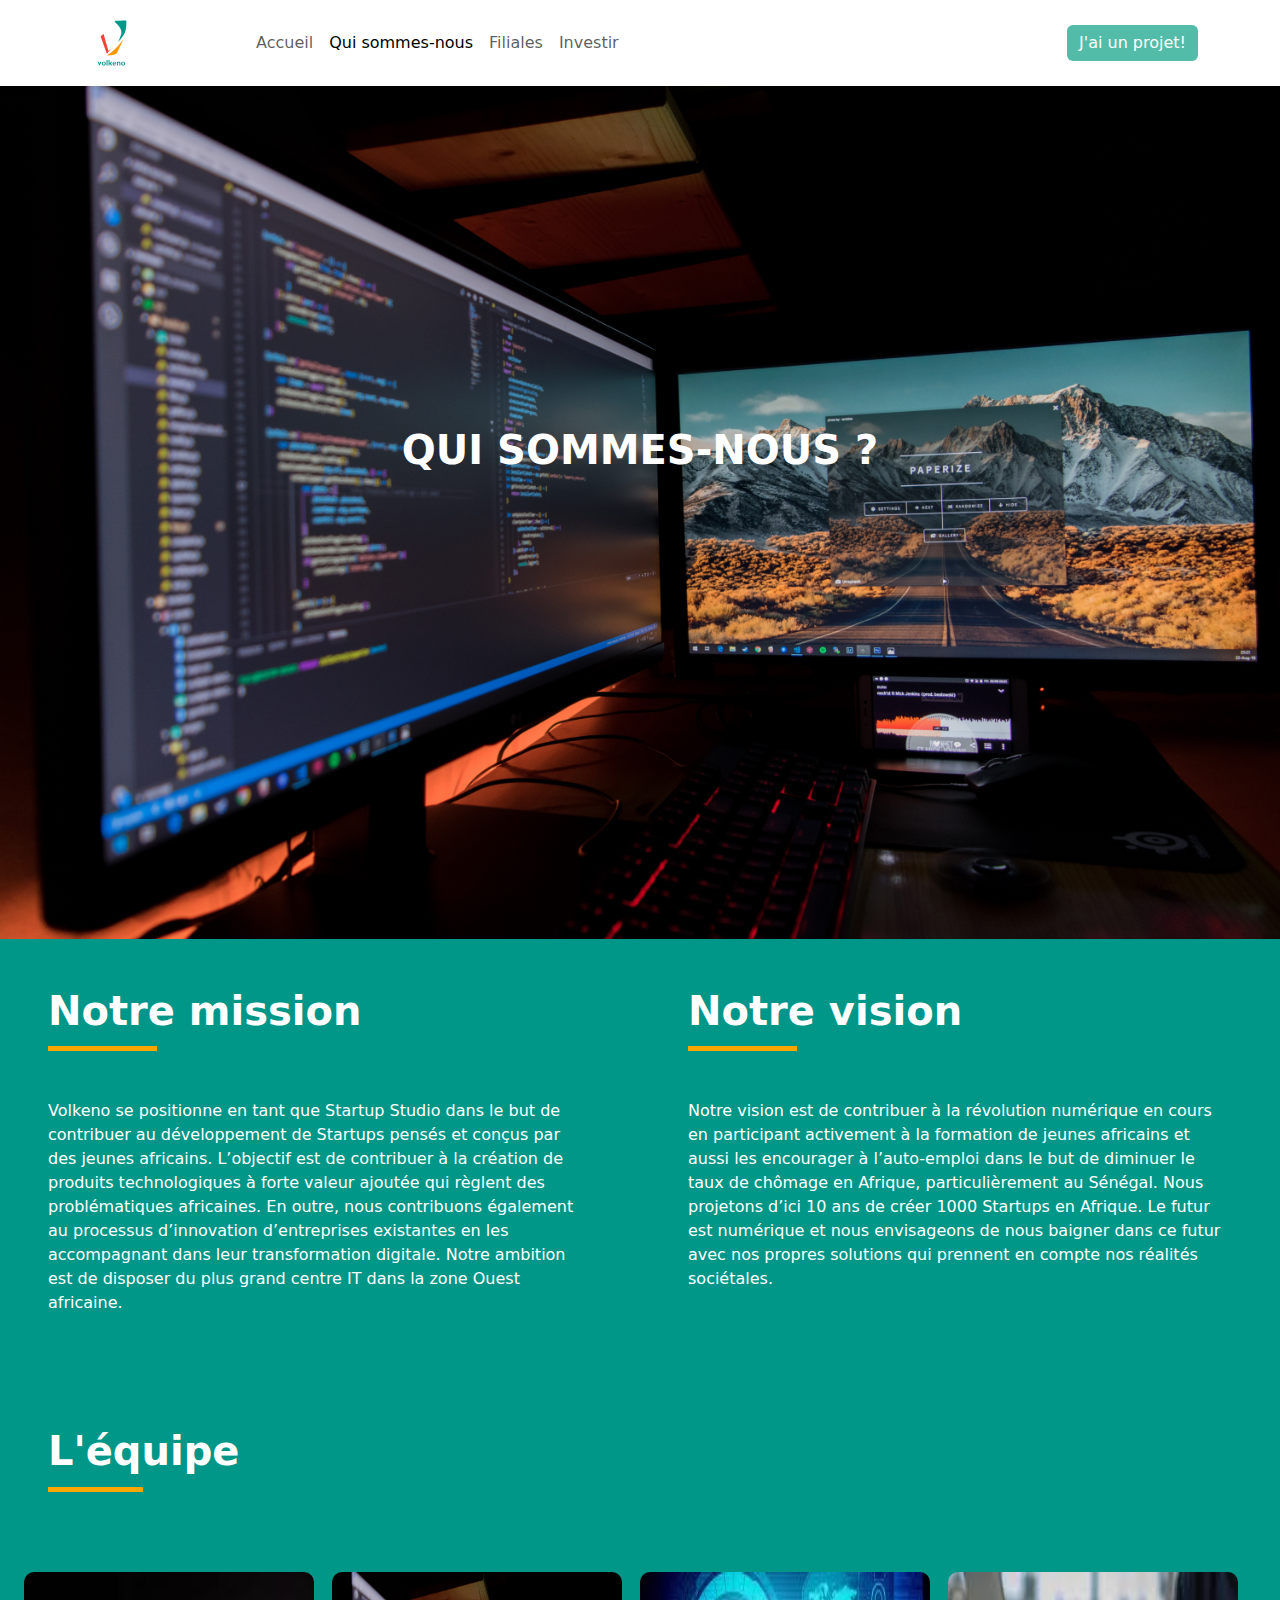
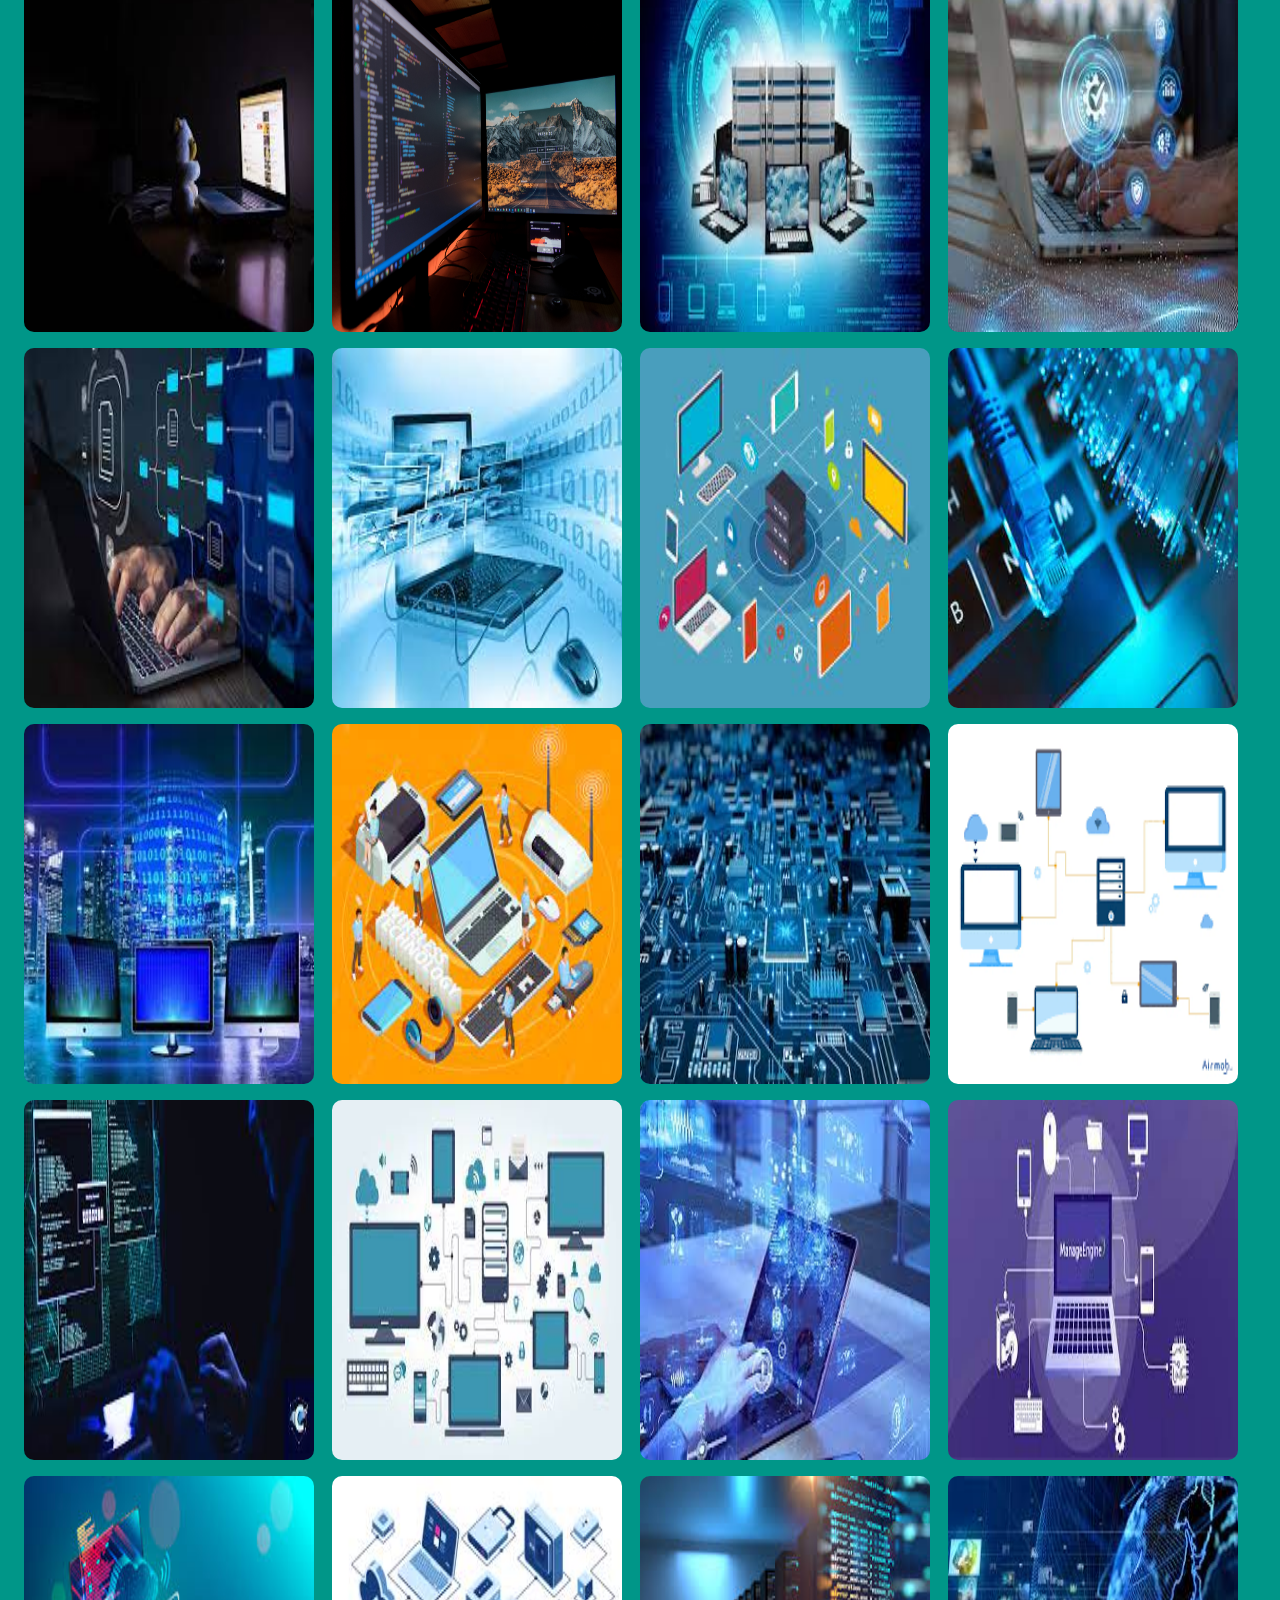
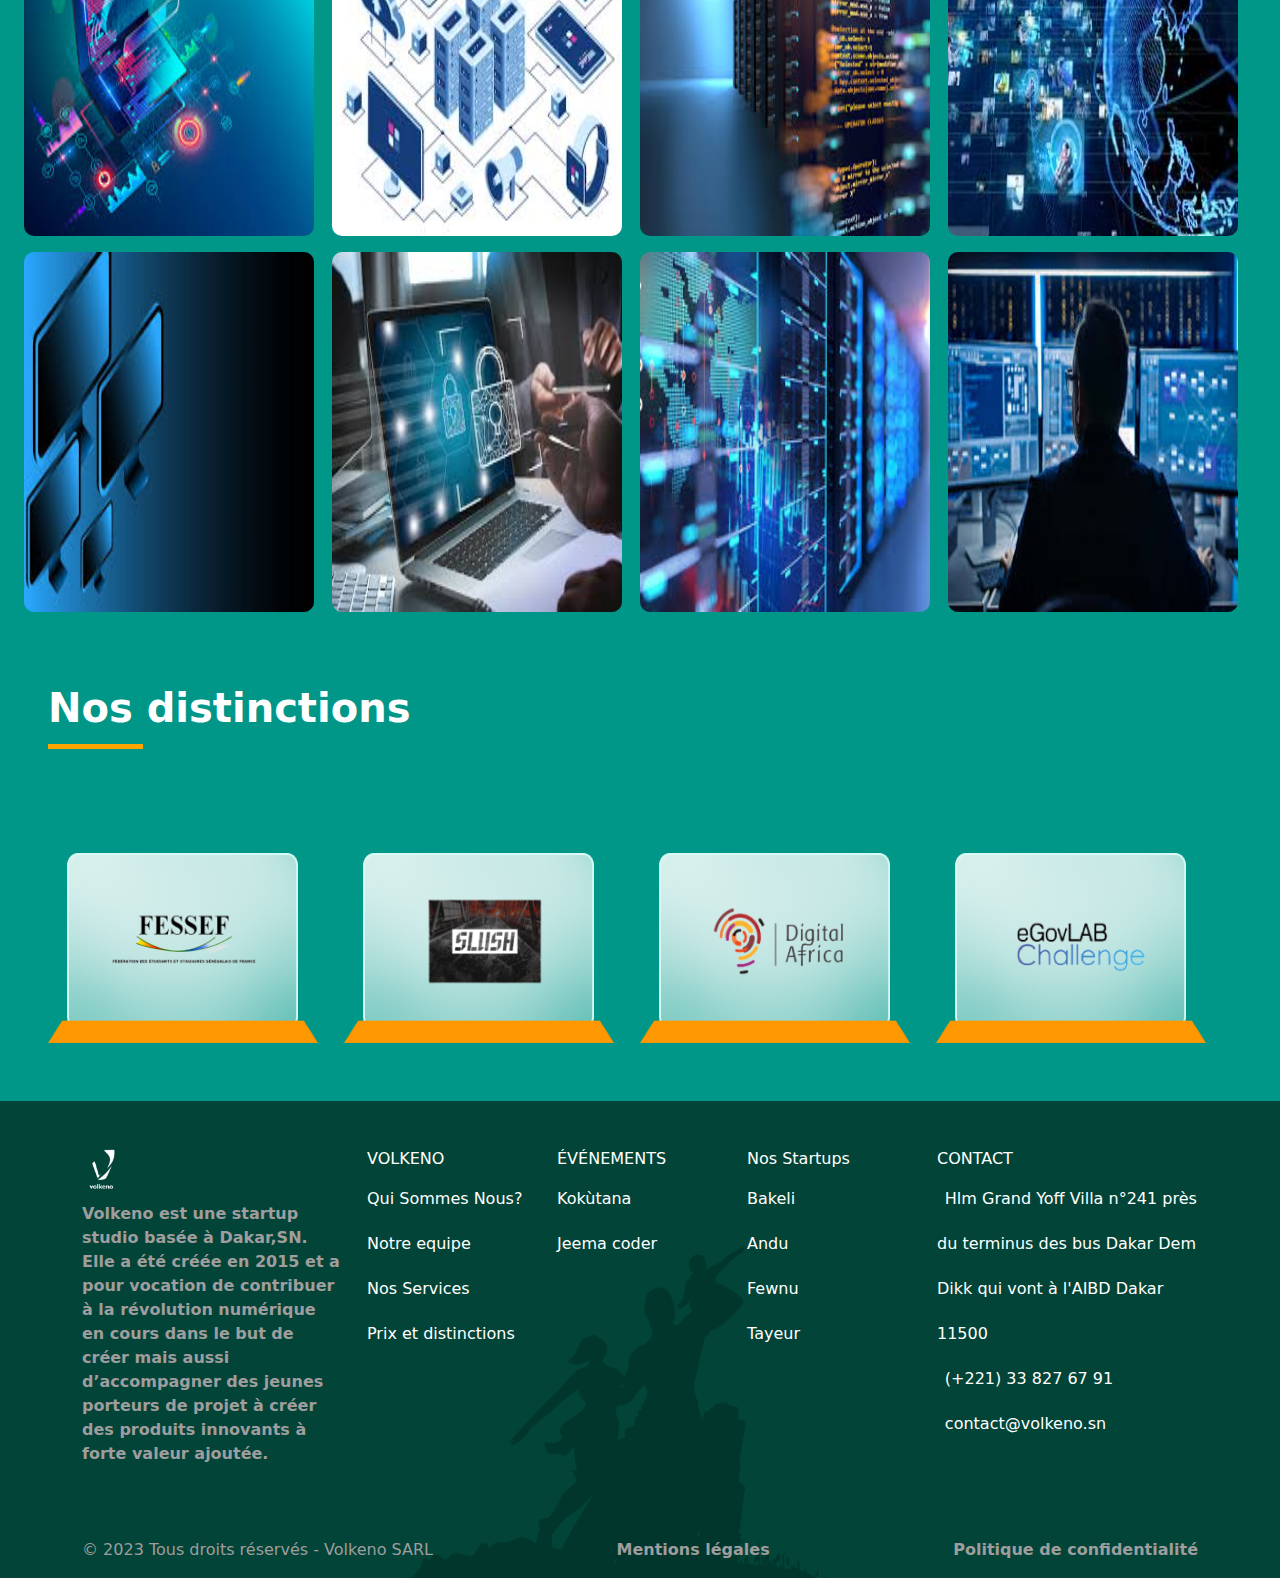
<file: Qui-sommes-nous.html>
<!doctype html>
<html lang="en">
  <head>
    <meta charset="utf-8">
    <meta name="viewport" content="width=device-width, initial-scale=1">
    <link rel="stylesheet" href="Qui-sommes-nous.css">
    <link rel="stylesheet" href="style.css">
    <title>Volkeno</title>
    <link rel="shortcut icon" href="images/logo.svg" type="image/x-icon">
    <link href="https://cdn.jsdelivr.net/npm/bootstrap@5.3.1/dist/css/bootstrap.min.css" rel="stylesheet">
    <script src="https://cdn.jsdelivr.net/npm/bootstrap@5.3.1/dist/js/bootstrap.bundle.min.js"></script>
    <link href="https://fonts.googleapis.com/icon?family=Material+Icons" rel="stylesheet">
    <link rel="stylesheet" href="https://cdnjs.cloudflare.com/ajax/libs/font-awesome/6.4.2/css/all.min.css">
</head>
  <body>
    <header>
        <nav class="navbar navbar-expand-lg">
            <div class="container">
                <a class="navbar-brand" href="index.html"><img src="images/logo.svg" alt="logo du site"></a>
                <button class="navbar-toggler" type="button" data-bs-toggle="collapse"
                    data-bs-target="#navbarSupportedContent" aria-controls="navbarSupportedContent" aria-expanded="false"
                    aria-label="Toggle navigation">
                    <span class="navbar-toggler-icon"></span>
                </button>
                <div class="collapse navbar-collapse" id="navbarSupportedContent">
                    <ul class="navbar-nav me-auto mb-2 mb-lg-0">
                        <li class="nav-item">
                            <a class="nav-link" aria-current="page" href="index.html">Accueil</a>
                        </li>
                        <li class="nav-item">
                            <a class="nav-link active" href="Qui-sommes-nous.html">Qui sommes-nous</a>
                        </li>
                        <li class="nav-item">
                            <a class="nav-link" href="#">Filiales</a>
                        </li>
                        <li class="nav-item">
                            <a class="nav-link" href="#">Investir</a>
                        </li>
                    </ul>
                    <button class="btn btn-success">J'ai un projet!</button>
                </div>
            </div>
        </nav>
    </header>
    <div>
    <img class="w-100 h-25" src="images/informatique.jpg" alt="">
    <h1 class="text-uppercase text-center position-absolute top-50 start-50 translate-middle text-white fs-1 fw-bold">qui sommes-nous ?</h1>
</div>
<div class="container-fluid mada">
 <div class="row">
    <div class="col-md-6 p-5">
        <h2 class="text-white fs-1 fw-bold mhd">Notre mission</h2>
        <p class="text-white mt-5 fs-6">Volkeno se positionne en tant que Startup Studio dans le but de contribuer au développement 
            de Startups pensés et conçus par des jeunes africains. L’objectif est de contribuer
             à la création de produits technologiques à forte valeur ajoutée qui règlent des problématiques africaines.
              En outre, nous contribuons également au processus d’innovation d’entreprises existantes en les accompagnant 
              dans leur transformation digitale.
             Notre ambition est de disposer du plus grand centre IT dans la zone Ouest africaine.</p>
    </div>
    <div class="col-md-6 p-5">
        <h2 class="text-white fs-1 fw-bold mhd">Notre vision</h2>
        <p class="text-white mt-5 fs-6">Notre vision est de contribuer à la révolution numérique en cours
             en participant activement à la formation de jeunes africains et aussi les encourager à l’auto-emploi
              dans le but de diminuer le taux de chômage en Afrique, particulièrement au Sénégal. Nous projetons 
              d’ici 10 ans de créer 1000 Startups en Afrique. Le futur est numérique et nous envisageons de nous 
              baigner dans ce futur avec nos propres solutions qui prennent en compte nos réalités sociétales.</p>
    
    </div>
        <h2 class="text-white p-5  fs-1 fw-bold mhd1">L'équipe</h2>
        <div class="row p-4">
    <div class="col-md-3">
        <img class="img" src="images/img1.png" alt="">
    </div>
    <div class="col-md-3">
        <img class="img text-center" src="images/informatique.jpg" alt="">
    </div>
    <div class="col-md-3 ">
        <img class="img " src="images/image27.png" alt="">
    </div>
    <div class="col-md-3">
        <img class="img" src="images/img5.png" alt="">
    </div>
    <div class="col-md-3  mt-3">
        <img class="img" src="images/img6.png" alt="">
    </div>
    <div class="col-md-3 mt-3">
        <img class="img text-center" src="images/image7.png" alt="">
    </div>
    <div class="col-md-3 mt-3 ">
        <img class="img " src="images/image8.png" alt="">
    </div>
    <div class="col-md-3 mt-3">
        <img class="img" src="images/image9.png" alt="">
    </div>
    <div class="col-md-3 mt-3">
        <img class="img" src="images/image10.png" alt="">
    </div>
    <div class="col-md-3 mt-3" >
        <img class="img text-center" src="images/image11.png" alt="">
    </div>
    <div class="col-md-3 mt-3">
        <img class="img " src="images/image12.png" alt="">
    </div>
    <div class="col-md-3 mt-3">
        <img class="img" src="images/image14.png" alt="">
    </div>
    <div class="col-md-3 mt-3">
        <img class="img" src="images/image13.png" alt="">
    </div>
    <div class="col-md-3 mt-3">
        <img class="img text-center" src="images/image15.png" alt="">
    </div>
    <div class="col-md-3 mt-3 ">
        <img class="img " src="images/image16.png" alt="">
    </div>
    <div class="col-md-3 mt-3">
        <img class="img" src="images/image17.png" alt="">
    </div>
    <div class="col-md-3 mt-3">
        <img class="img" src="images/image18.png" alt="">
    </div>
    <div class="col-md-3 mt-3">
        <img class="img text-center" src="images/image19.png" alt="">
    </div>
    <div class="col-md-3 mt-3 ">
        <img class="img " src="images/image20.png" alt="">
    </div>
    <div class="col-md-3 mt-3">
        <img class="img" src="images/image21.png" alt="">
    </div>
    <div class="col-md-3 mt-3">
        <img class="img" src="images/image22.png" alt="">
    </div>
    <div class="col-md-3 mt-3">
        <img class="img text-center" src="images/image25.png" alt="">
    </div>
    <div class="col-md-3 mt-3 ">
        <img class="img " src="images/image23.png" alt="">
    </div>
    <div class="col-md-3 mt-3">
        <img class="img" src="images/image24.png" alt="">
    </div>
</div>
<h2 class="text-white p-5  fs-1 fw-bold mhd1 ">Nos distinctions</h2>
<div class="row p-5">
<div class="col-md-3">
<img class="image" src="images/image.png" alt="">
</div>
<div class="col-md-3">
    <img class="image" src="images/img2.png" alt="">
    </div>
    <div class="col-md-3">
        <img class="image" src="images/img3.png" alt="">
        </div>
        <div class="col-md-3">
            <img class="image" src="images/img4.png" alt="">
            </div>
 </div>
</div>
</div> 
<footer>
    <div class="container-fluid sombre pt-5 pb-0">
        <div class="container">
            <div class="row">
                <div class="col-md-3">
                    <img src="images/logo-footer.png" alt="logo du site">
                    <p>
                        Volkeno est une startup studio basée à Dakar,SN. Elle a été créée en 2015 et a pour vocation de
                        contribuer à la
                        révolution numérique en cours dans le but de créer mais aussi d’accompagner des jeunes porteurs
                        de projet à créer des
                        produits innovants à forte valeur ajoutée.
                    </p>
                </div>
                <div class="col-md-2 col-6">
                    <h6>VOLKENO</h6>
                    <ul>
                        <li>Qui Sommes Nous?</li>
                        <li>Notre equipe</li>
                        <li>Nos Services</li>
                        <li>Prix et distinctions</li>
                    </ul>
                </div>
                <div class="col-md-2 col-6">
                    <h6>ÉVÉNEMENTS</h6>
                    <ul>
                        <li>Kokùtana</li>
                        <li>Jeema coder</li>
                    </ul>
                </div>
                <div class="col-md-2 col-5">
                    <h6>Nos Startups</h6>
                    <ul>
                        <li>Bakeli</li>
                        <li>Andu</li>
                        <li>Fewnu</li>
                        <li>Tayeur</li>
                    </ul>
                </div>
                <div class="col-md-3 col-7">
                    <h6>CONTACT</h6>
                    <ul>
                        <li><i class="bi bi-geo-alt"></i> Hlm Grand Yoff Villa n°241 près du terminus des bus Dakar Dem
                            Dikk qui vont à l'AIBD
                            Dakar 11500</li>
                        <li><i class="bi bi-telephone"></i> (+221) 33 827 67 91</li>
                        <li><i class="bi bi-envelope"></i>contact@volkeno.sn</li>
                    </ul>
                </div>
            </div>
            <div class="icone d-flex justify-content-center">
                <i class="bi bi-twitter"></i>
                <i class="bi bi-linkedin"></i>
                <i class="bi bi-instagram"></i>
                <i class="bi bi-facebook"></i>
            </div>
            <div class="copyrights d-flex justify-content-between">
                <p class="fw-light">&copy; 2023 Tous droits réservés - Volkeno SARL</p>
                <p class="fw-bold">Mentions légales</p>
                <p class="fw-bold">Politique de confidentialité</p>
            </div>
        </div>
    </div>
</footer>
</body>
</html>
</file>
<file: Qui-sommes-nous.css>
.mada{
    background-color:#009688;

}
.mada1{

    width: 60px;
}
.img{
    width:290px;
    height:360px;
    border-radius: 10px;
}
.image{
    width:270px;
    height:200px;
}
.mi{
    width:46px;
    height:46px;
    border-radius:60px;
    background-color: white;
}
.mhd::after{
    content: "";
    height: 5px;
    background-color: orange;
    width: 20%;
    display: block;
    margin-top: 2%;
}
.mhd1::after{
    content: "";
    height: 5px;
    background-color: orange;
    width: 8%;
    display: block;
    margin-top: 1%;
}



@media screen and (max-width: 768px){
    .img{
        width: 100%;
        margin-bottom: 1%;
    }
}
</file>
<file: style.css>
body{
    font-family: sans-serif;
}

header img{
    width: 40%;
    height: 40%;
}

header ul{
    justify-content: space-between;
}

.titre{
    font-size: 20px;
    font-weight: lighter;
}

.titre span{
    font-size: 40px;
    font-weight: bold;
}

.titre::after{
    content: '';
    height: 5px;
    background-color: #52BCA8;
    width: 7%;
    display: block;
    margin-top: 1%;
}

header #navbarSupportedContent button{
    background-color: #52BCA8;
    border: none;
}

#carouselExampleAutoplaying .carousel-indicators .active {
    background-color: #52BCA8;
    width: 50px;
}

#carouselExampleAutoplaying .carousel-indicators button {
    height: 10px;
    width: 25px;
}

/*--------------------------------- Section 1 ---------------------------------*/

#section1{
    background: linear-gradient(to right, #52BCA8, #026A5B);
    color: white;
}

#section1 h1{
    font-size: 76px;
    font-weight: bold;
    margin-top: 10%;
    width: 100%
}

#section1 img{
    width: 100%;
    height: 87%;
}

/*--------------------------------- Section 2 ---------------------------------*/

#section2 p{
    font-size: 18px;
    margin-top: 10%;
    line-height: 35px;
    color: #00000096;
}


/*--------------------------------- Section 3 ---------------------------------*/

#section3 .chiffre1 h4{
    font-size: 60px;

}

#section3 .chiffre{
    padding: 5%;
    margin-bottom: 5%;
}

#section3 .chiffre1 h4 .red{
    font-weight: normal;
    color: red;
}

#section3 .chiffre1:hover{
    box-shadow: 0px 0px 10px red;
    margin-bottom: 5%;
}



#section3 .chiffre2 h4{
    font-size: 60px;

}

#section3 .chiffre2 h4 .aqua{
    font-weight: normal;
    color: aqua;
}

#section3 .chiffre2:hover{
    box-shadow: 0px 0px 10px aqua;
    margin-bottom: 5%;
}



#section3 .chiffre3 h4{
    font-size: 60px;

}

#section3 .chiffre3 h4 .orange{
    font-weight: normal;
    color: orange;
}

#section3 .chiffre3:hover{
    box-shadow: 0px 0px 10px orange;
    margin-bottom: 5%;
}



#section3 .chiffre4 h4{
    font-size: 60px;

}

#section3 .chiffre4 h4 .green{
    font-weight: normal;
    color: aqua;
}

#section3 .chiffre4:hover{
    box-shadow: 0px 0px 10px #52BCA8;
    margin-bottom: 5%;
}


/*--------------------------------- Section 4 ---------------------------------*/

#section4 img{
    width: 60px;
    height: 60px;
    margin-bottom: 5%;
}

#section4 .shadow{
    width: 30%;
    margin-right: 3%;
}


/*--------------------------------- Section 5 ---------------------------------*/

#section5{
    background-color: #023128;
    color: white;
}

#section5 i{
    color: white;
    background-color: #52BCA8;
    padding: 7%;
    border-radius: 15px;
    margin-bottom: 5%;
}

#section5 h5{
    margin-top: 10%;
}

#section5 p{
    font-size: 13px;
}

#section5 .methode3{
    margin-top: 2%;
}
#section5 .methode4{
    margin-top: 5%;
}
#section5 .methode5{
    margin-left: 14%;
}
#section5 .methode6{
    margin-top: 3%;
}
#section5 .methode7{
    margin-top: 6%;
}

/*--------------------------------- Section 6 ---------------------------------*/

#section6 p{
    margin-top: 4%;
}

#section6 .carte1{
    border: 1px solid #52BCA8;
    border-radius: 15px;
    width: 30%;
    margin-right: 2%;
}

#section6 .carte1 i{
    font-size: 35px;
    color: #52BCA8;
}

#section6 .carte2{
    border: 1px solid red;
    border-radius: 15px;
    width: 30%;
    margin-right: 2%;
}

#section6 .carte2 i{
    font-size: 35px;
    color: red;
}

#section6 .carte3{
    border: 1px solid blue;
    border-radius: 15px;
    width: 30%;
    margin-right: 2%;
}

#section6 .carte3 i{
    font-size: 35px;
    color: blue;
}


/*--------------------------------- Section Testimonials ---------------------------------*/

#testimonial .texte{
    font-size: 30px;
}

/*--------------------------------- Section Services ---------------------------------*/

#service h3{
    margin-top: 10%;

}

/*--------------------------------- Section Client ---------------------------------*/

#client img{
    border: 1px solid #52BCA8;
    width: 100%;
    height: 75%;
    margin-top: 10%;
}

/*--------------------------------- Footer ---------------------------------*/

footer{
    background-image: url(images/bg-footer.png);
    background-repeat: no-repeat;
    background-size: cover;
    background-color: #063931;
    color: white;
}

footer .sombre{
    background-color: #02483bbf;
}

footer img{
    width: 40px;
    height: 40px;
}

footer p{
    margin-top: 5%;
    font-weight: bold;
    color: #9f9d9d;
}

footer ul{
    list-style: none;
    padding: 0;
    line-height: 45px;
}

footer ul li{
    font-weight: lighter;
}

footer i{
    margin-right: 3%;
}

footer .icone i{
    font-size: 30px;
}

/*---------------------------- PARTIE RESPONSIVE ----------------------------*/

@media screen and (max-width: 768px) {
    #section1 h1 {
        font-size: 20px;
        font-weight: bold;
        text-align: center;
    }
    #section1 br{
        display: none;
    }

    #section4 .shadow{
        width: 100%;
        margin-bottom: 5%;
    }

    #section5 .methode5{
        margin-left: 0;
    }

    #section6 .carte1{
        width: 100%;
        margin-bottom: 2%;
    }
    #section6 .carte2{
        width: 100%;
        margin-bottom: 2%;
    }
    #section6 .carte3{
        width: 100%;
        margin-bottom: 2%;
    }

}
</file>
